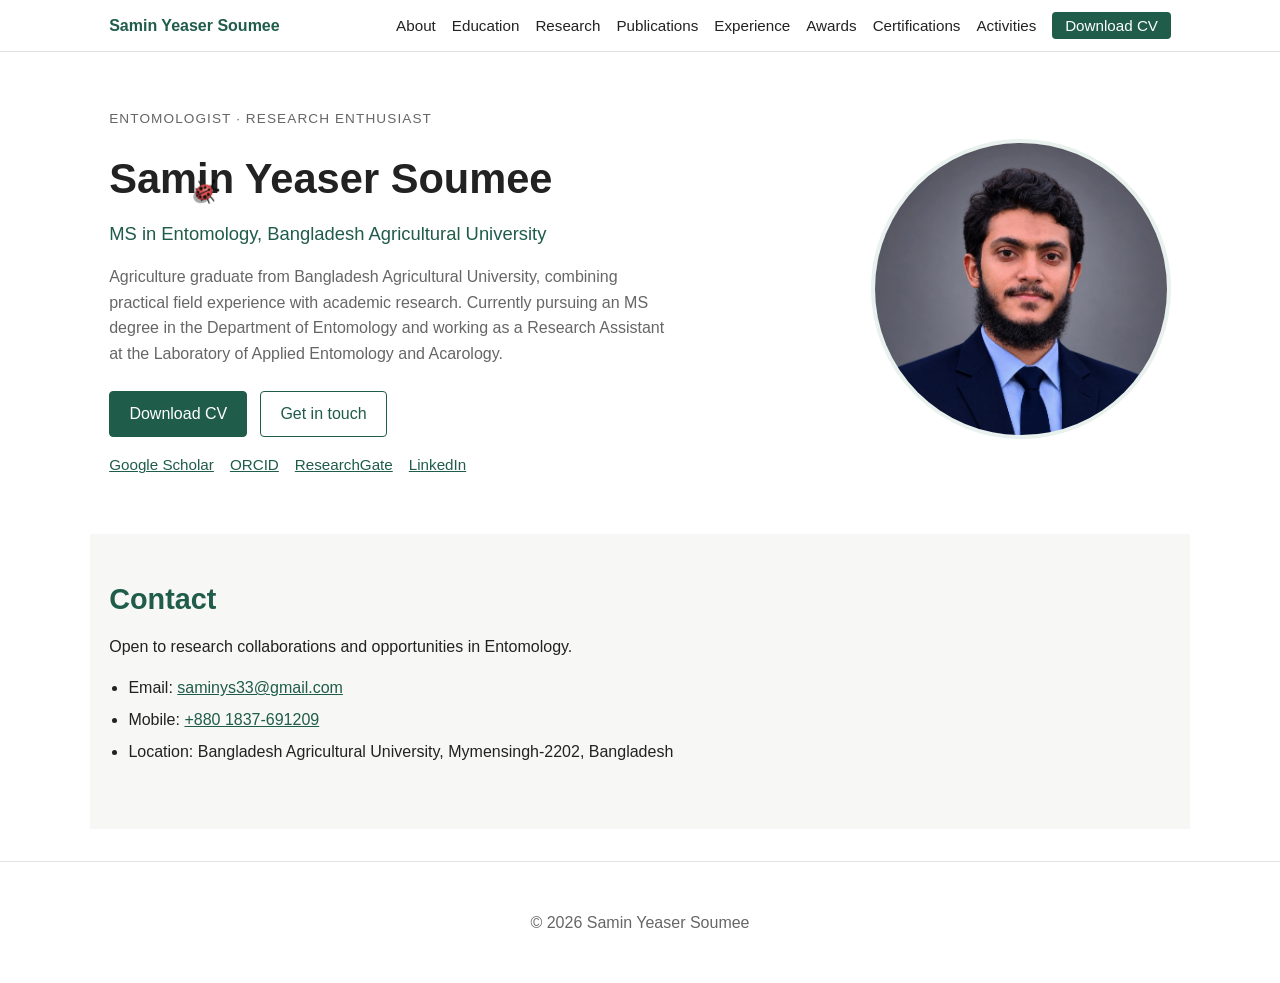
<file: index.html>
<!DOCTYPE html>
<html lang="en">
<head>
  <meta charset="UTF-8" />
  <meta name="viewport" content="width=device-width, initial-scale=1.0" />
  <title>Samin Yeaser Soumee | MS in Entomology | Research Enthusiast</title>
  <meta name="description" content="Samin Yeaser Soumee, Agriculture graduate from Bangladesh Agricultural University, pursuing an MS degree in Entomology." />
  <link rel="stylesheet" href="style.css" />
  <link rel="icon" type="image/png" href="images/favicon.png" />
  <style>
    /* Name with the walking ladybird on top */
    .name-wrap {
      position: relative;
      padding: 18px 0 6px;
    }

    #walkCanvas {
      position: absolute;
      left: 0;
      top: 0;
      width: 100%;
      height: 100%;
      pointer-events: none;
    }
  </style>
</head>
<body>

  <!-- Top navigation (same on every page) -->
  <header class="site-header">
    <nav class="nav">
      <a href="index.html" class="brand">Samin Yeaser Soumee</a>
      <button class="menu-toggle" id="menuToggle" aria-label="Open menu">☰</button>
      <ul class="nav-links" id="navLinks">
        <li><a href="about.html">About</a></li>
        <li><a href="education.html">Education</a></li>
        <li><a href="research.html">Research</a></li>
        <li><a href="publications.html">Publications</a></li>
        <li><a href="experience.html">Experience</a></li>
        <li><a href="awards.html">Awards</a></li>
        <li><a href="certifications.html">Certifications</a></li>
        <li><a href="activities.html">Activities</a></li>
        <li><a class="cv-button" href="cv.pdf" download>Download CV</a></li>
      </ul>
    </nav>
  </header>

  <main>
    <!-- HOME: introduction -->
    <section id="home" class="hero">
      <div class="hero-text">
        <p class="eyebrow">Entomologist · Research Enthusiast</p>

        <div class="name-wrap" id="nameWrap">
          <h1 id="name">Samin Yeaser Soumee</h1>
          <canvas id="walkCanvas" aria-hidden="true"></canvas>
        </div>

        <p class="subtitle">MS in Entomology, Bangladesh Agricultural University</p>
        <p class="intro">
          Agriculture graduate from Bangladesh Agricultural University, combining practical
          field experience with academic research. Currently pursuing an MS degree in the Department of Entomology and working as a Research Assistant
          at the Laboratory of Applied Entomology and Acarology.
        </p>
        <div class="hero-buttons">
          <a class="btn primary" href="cv.pdf" download>Download CV</a>
          <a class="btn" href="#contact">Get in touch</a>
        </div>
        <div class="profile-links">
          <a href="https://scholar.google.com/citations?user=TVSpQ98AAAAJ" target="_blank" rel="noopener">Google Scholar</a>
          <a href="https://orcid.org/0009-0001-7020-0396" target="_blank" rel="noopener">ORCID</a>
          <a href="https://www.researchgate.net/profile/Samin-Yeaser-Soumee" target="_blank" rel="noopener">ResearchGate</a>
          <a href="https://www.linkedin.com/in/samin-yeaser-soumee-a31945295" target="_blank" rel="noopener">LinkedIn</a>
        </div>
      </div>
      <div class="hero-photo">
        <img src="images/portrait.jpg" alt="Portrait of Samin Yeaser Soumee" onerror="this.style.display='none'" />
      </div>
    </section>

    <!-- CONTACT: kept on the home page -->
    <section id="contact" class="section alt">
      <h2>Contact</h2>
      <p>Open to research collaborations and opportunities in Entomology.</p>
      <ul class="simple-list">
        <li>Email: <a href="mailto:saminys33@gmail.com">saminys33@gmail.com</a></li>
        <li>Mobile: <a href="tel:+8801837691209">+880 1837-691209</a></li>
        <li>Location: Bangladesh Agricultural University, Mymensingh-2202, Bangladesh</li>
      </ul>
    </section>
  </main>

  <footer class="site-footer">
    <p>© <span id="year"></span> Samin Yeaser Soumee</p>
  </footer>

  <script src="script.js"></script>

  <!-- Ladybird walking over the name -->
  <script>
    (function () {
      const wrap = document.getElementById("nameWrap");
      const h1 = document.getElementById("name");
      const canvas = document.getElementById("walkCanvas");
      if (!wrap || !h1 || !canvas) return;

      const ctx = canvas.getContext("2d");
      const SPEED = 0.5;            // crawling speed, pixels per frame at 60 fps
      const SHELL = "#ef4444";      // beetle shell colour
      const reduceMotion = window.matchMedia("(prefers-reduced-motion: reduce)").matches;

      // Split the name into one span per letter so we know where each letter sits.
      // The text looks exactly the same as before.
      const text = h1.textContent.trim();
      h1.textContent = "";
      const glyphs = [];
      for (const ch of text) {
        if (ch === " ") {
          h1.appendChild(document.createTextNode(" "));
          continue;
        }
        const span = document.createElement("span");
        span.textContent = ch;
        h1.appendChild(span);
        glyphs.push({ ch: ch, span: span });
      }

      let W = 0, H = 0, dpr = 1;
      let fontSize = 40, fontCss = "", r = 8;
      let pathPoints = [];
      let pathIndex = 0;
      let targetPoint = null;
      const bug = { x: 0, y: 0, angle: 0, stepCycle: 0, antennaPhase: 0, moving: false };

      // Six legs: x and y are their anchor points on the body
      const LEGS = [
        { phase: 0,             x: -0.6, y: -0.5 },
        { phase: Math.PI,       x:  0.6, y: -0.5 },
        { phase: Math.PI * 0.5, x: -0.8, y:  0   },
        { phase: Math.PI * 1.5, x:  0.8, y:  0   },
        { phase: Math.PI,       x: -0.7, y:  0.6 },
        { phase: 0,             x:  0.7, y:  0.6 }
      ];

      // Trace the outline of each letter, then order those points into one walk path
      function buildPath() {
        const wr = wrap.getBoundingClientRect();
        const off = document.createElement("canvas");
        off.width = W;
        off.height = H;
        const o = off.getContext("2d");
        o.font = fontCss;
        o.textAlign = "left";
        o.textBaseline = "alphabetic";
        o.strokeStyle = "#fff";
        o.lineWidth = Math.max(2, fontSize * 0.1);
        o.lineJoin = "round";

        const m = o.measureText("M");
        const ascent = m.fontBoundingBoxAscent || fontSize * 0.8;

        glyphs.forEach((g) => {
          const rr = g.span.getBoundingClientRect();
          o.strokeText(g.ch, rr.left - wr.left, rr.top - wr.top + ascent);
        });

        const data = o.getImageData(0, 0, W, H).data;
        const step = Math.max(2, Math.round(fontSize / 14));
        const pts = [];
        for (let y = 0; y < H; y += step) {
          for (let x = 0; x < W; x += step) {
            if (data[(y * W + x) * 4 + 3] > 128) pts.push({ x: x, y: y });
          }
        }
        pathPoints = pts.length ? sortPoints(pts) : [];
      }

      // Nearest-neighbour ordering, so the beetle moves from point to point smoothly
      function sortPoints(points) {
        const left = points.slice();
        const result = [left.shift()];
        while (left.length) {
          const cur = result[result.length - 1];
          let best = 0;
          let bestD = Infinity;
          for (let i = 0; i < left.length; i++) {
            const dx = left[i].x - cur.x;
            const dy = left[i].y - cur.y;
            const d = dx * dx + dy * dy;
            if (d < bestD) { bestD = d; best = i; }
          }
          result.push(left.splice(best, 1)[0]);
        }
        return result;
      }

      function nearestPathIndex() {
        let best = 0;
        let bestD = Infinity;
        for (let i = 0; i < pathPoints.length; i++) {
          const d = (pathPoints[i].x - bug.x) ** 2 + (pathPoints[i].y - bug.y) ** 2;
          if (d < bestD) { bestD = d; best = i; }
        }
        return best;
      }

      function resize() {
        const wr = wrap.getBoundingClientRect();
        W = Math.max(1, Math.floor(wr.width));
        H = Math.max(1, Math.floor(wr.height));
        dpr = window.devicePixelRatio || 1;

        canvas.width = Math.floor(W * dpr);
        canvas.height = Math.floor(H * dpr);
        ctx.setTransform(dpr, 0, 0, dpr, 0, 0);

        const cs = getComputedStyle(h1);
        fontSize = parseFloat(cs.fontSize);
        fontCss = cs.fontWeight + " " + cs.fontSize + " " + cs.fontFamily;
        r = Math.max(6, Math.min(10, fontSize * 0.2));

        buildPath();

        targetPoint = null;
        if (pathPoints.length) {
          pathIndex = 0;
          bug.x = pathPoints[0].x;
          bug.y = pathPoints[0].y;
        }
        if (reduceMotion) drawFrame();
      }

      // Move the beetle one step
      function update(dt) {
        const k = dt / 16.67;
        bug.antennaPhase += 0.06 * k;
        bug.moving = false;

        let tx, ty;
        if (targetPoint) {
          tx = targetPoint.x;
          ty = targetPoint.y;
        } else {
          if (!pathPoints.length) return;
          // Skip points the beetle is already standing on
          let guard = 0;
          while (guard++ < 12) {
            const p = pathPoints[pathIndex];
            if (Math.hypot(p.x - bug.x, p.y - bug.y) < 6) {
              pathIndex = (pathIndex + 1) % pathPoints.length; // loops forever
            } else {
              break;
            }
          }
          tx = pathPoints[pathIndex].x;
          ty = pathPoints[pathIndex].y;
        }

        const dx = tx - bug.x;
        const dy = ty - bug.y;
        const dist = Math.hypot(dx, dy);

        if (targetPoint && dist < 5) {
          targetPoint = null;            // reached the spot that was clicked
          pathIndex = nearestPathIndex();
          return;
        }
        if (dist < 1) return;

        // Turn gently toward the target
        const want = Math.atan2(dy, dx);
        let diff = want - bug.angle;
        while (diff > Math.PI) diff -= Math.PI * 2;
        while (diff < -Math.PI) diff += Math.PI * 2;
        bug.angle += diff * Math.min(1, 0.12 * k);

        const step = Math.min(SPEED * k, dist);
        bug.x += Math.cos(bug.angle) * step;
        bug.y += Math.sin(bug.angle) * step;

        bug.moving = true;
        bug.stepCycle += 0.3 * k;
      }

      // Draw the ladybird
      function drawBug() {
        ctx.save();
        ctx.translate(bug.x, bug.y);
        ctx.rotate(bug.angle + Math.PI / 2); // head points in the direction of travel

        // Shadow
        ctx.save();
        ctx.fillStyle = "rgba(0,0,0,0.35)";
        ctx.beginPath();
        ctx.ellipse(2, 3, r * 0.9, r * 1.1, 0, 0, Math.PI * 2);
        ctx.fill();
        ctx.restore();

        // Legs
        ctx.strokeStyle = "#1a1a1a";
        ctx.lineWidth = Math.max(1.2, r * 0.12);
        ctx.lineCap = "round";
        ctx.lineJoin = "round";
        LEGS.forEach((leg) => {
          const stride = bug.moving ? Math.sin(bug.stepCycle + leg.phase) * r * 0.35 : 0;
          const startX = leg.x * r * 0.6;
          const startY = leg.y * r * 0.6;
          const kneeX = leg.x * r * 1.3 + stride;
          const kneeY = leg.y * r * 0.9 - Math.abs(stride) * 0.3;
          const footX = leg.x * r * 1.7 + stride * 1.2;
          const footY = leg.y * r * 1.2;
          ctx.beginPath();
          ctx.moveTo(startX, startY);
          ctx.lineTo(kneeX, kneeY);
          ctx.lineTo(footX, footY);
          ctx.stroke();
        });

        // Head with white spots
        ctx.fillStyle = "#121212";
        ctx.beginPath();
        ctx.arc(0, -r * 0.85, r * 0.45, 0, Math.PI * 2);
        ctx.fill();

        ctx.fillStyle = "#f8fafc";
        ctx.beginPath();
        ctx.arc(-r * 0.22, -r * 0.95, r * 0.12, 0, Math.PI * 2);
        ctx.arc(r * 0.22, -r * 0.95, r * 0.12, 0, Math.PI * 2);
        ctx.fill();

        // Antennae, wiggling
        const wL = Math.sin(bug.antennaPhase) * 1.5;
        const wR = Math.cos(bug.antennaPhase) * 1.5;
        ctx.strokeStyle = "#000";
        ctx.lineWidth = 1;
        ctx.beginPath();
        ctx.moveTo(-r * 0.15, -r * 1.1);
        ctx.quadraticCurveTo(-r * 0.4 + wL, -r * 1.5, -r * 0.5 + wL, -r * 1.6);
        ctx.stroke();
        ctx.beginPath();
        ctx.moveTo(r * 0.15, -r * 1.1);
        ctx.quadraticCurveTo(r * 0.4 + wR, -r * 1.5, r * 0.5 + wR, -r * 1.6);
        ctx.stroke();
        ctx.fillStyle = "#000";
        ctx.beginPath();
        ctx.arc(-r * 0.5 + wL, -r * 1.6, 1.4, 0, Math.PI * 2);
        ctx.arc(r * 0.5 + wR, -r * 1.6, 1.4, 0, Math.PI * 2);
        ctx.fill();

        // Glossy domed shell
        ctx.fillStyle = SHELL;
        ctx.beginPath();
        ctx.ellipse(0, 0, r * 0.9, r * 1.05, 0, 0, Math.PI * 2);
        ctx.fill();

        const grad = ctx.createRadialGradient(-r * 0.3, -r * 0.4, r * 0.1, 0, 0, r * 1.1);
        grad.addColorStop(0, "rgba(255,255,255,0.45)");
        grad.addColorStop(0.3, "rgba(255,255,255,0.05)");
        grad.addColorStop(0.8, "rgba(0,0,0,0.3)");
        grad.addColorStop(1, "rgba(0,0,0,0.6)");
        ctx.fillStyle = grad;
        ctx.beginPath();
        ctx.ellipse(0, 0, r * 0.9, r * 1.05, 0, 0, Math.PI * 2);
        ctx.fill();

        // Seam between the wing cases
        ctx.strokeStyle = "#111827";
        ctx.lineWidth = Math.max(1, r * 0.06);
        ctx.beginPath();
        ctx.moveTo(0, -r * 0.75);
        ctx.lineTo(0, r * 1.02);
        ctx.stroke();

        // Black spots
        ctx.fillStyle = "#111";
        const spots = [
          { x: -r * 0.45, y: -r * 0.35, s: r * 0.18 },
          { x:  r * 0.45, y: -r * 0.35, s: r * 0.18 },
          { x: -r * 0.55, y:  r * 0.15, s: r * 0.22 },
          { x:  r * 0.55, y:  r * 0.15, s: r * 0.22 },
          { x: -r * 0.3,  y:  r * 0.65, s: r * 0.16 },
          { x:  r * 0.3,  y:  r * 0.65, s: r * 0.16 },
          { x: 0,         y: -r * 0.65, s: r * 0.14 }
        ];
        spots.forEach((spot) => {
          ctx.beginPath();
          ctx.arc(spot.x, spot.y, spot.s, 0, Math.PI * 2);
          ctx.fill();
        });

        ctx.restore();
      }

      function drawFrame() {
        ctx.clearRect(0, 0, W, H);
        drawBug();
      }

      function frame(now) {
        const dt = lastTime === null ? 16.67 : Math.min(50, now - lastTime);
        lastTime = now;
        update(dt);
        drawFrame();
        requestAnimationFrame(frame);
      }

      let lastTime = null;

      // Click or tap the name to send the beetle to that spot
      wrap.addEventListener("pointerdown", (e) => {
        if (reduceMotion) return;
        const rect = wrap.getBoundingClientRect();
        targetPoint = { x: e.clientX - rect.left, y: e.clientY - rect.top };
      });

      let resizeTimer = null;
      window.addEventListener("resize", () => {
        clearTimeout(resizeTimer);
        resizeTimer = setTimeout(resize, 150);
      });

      resize();
      if (!reduceMotion) requestAnimationFrame(frame);
    })();
  </script>
</body>
</html>
</file>
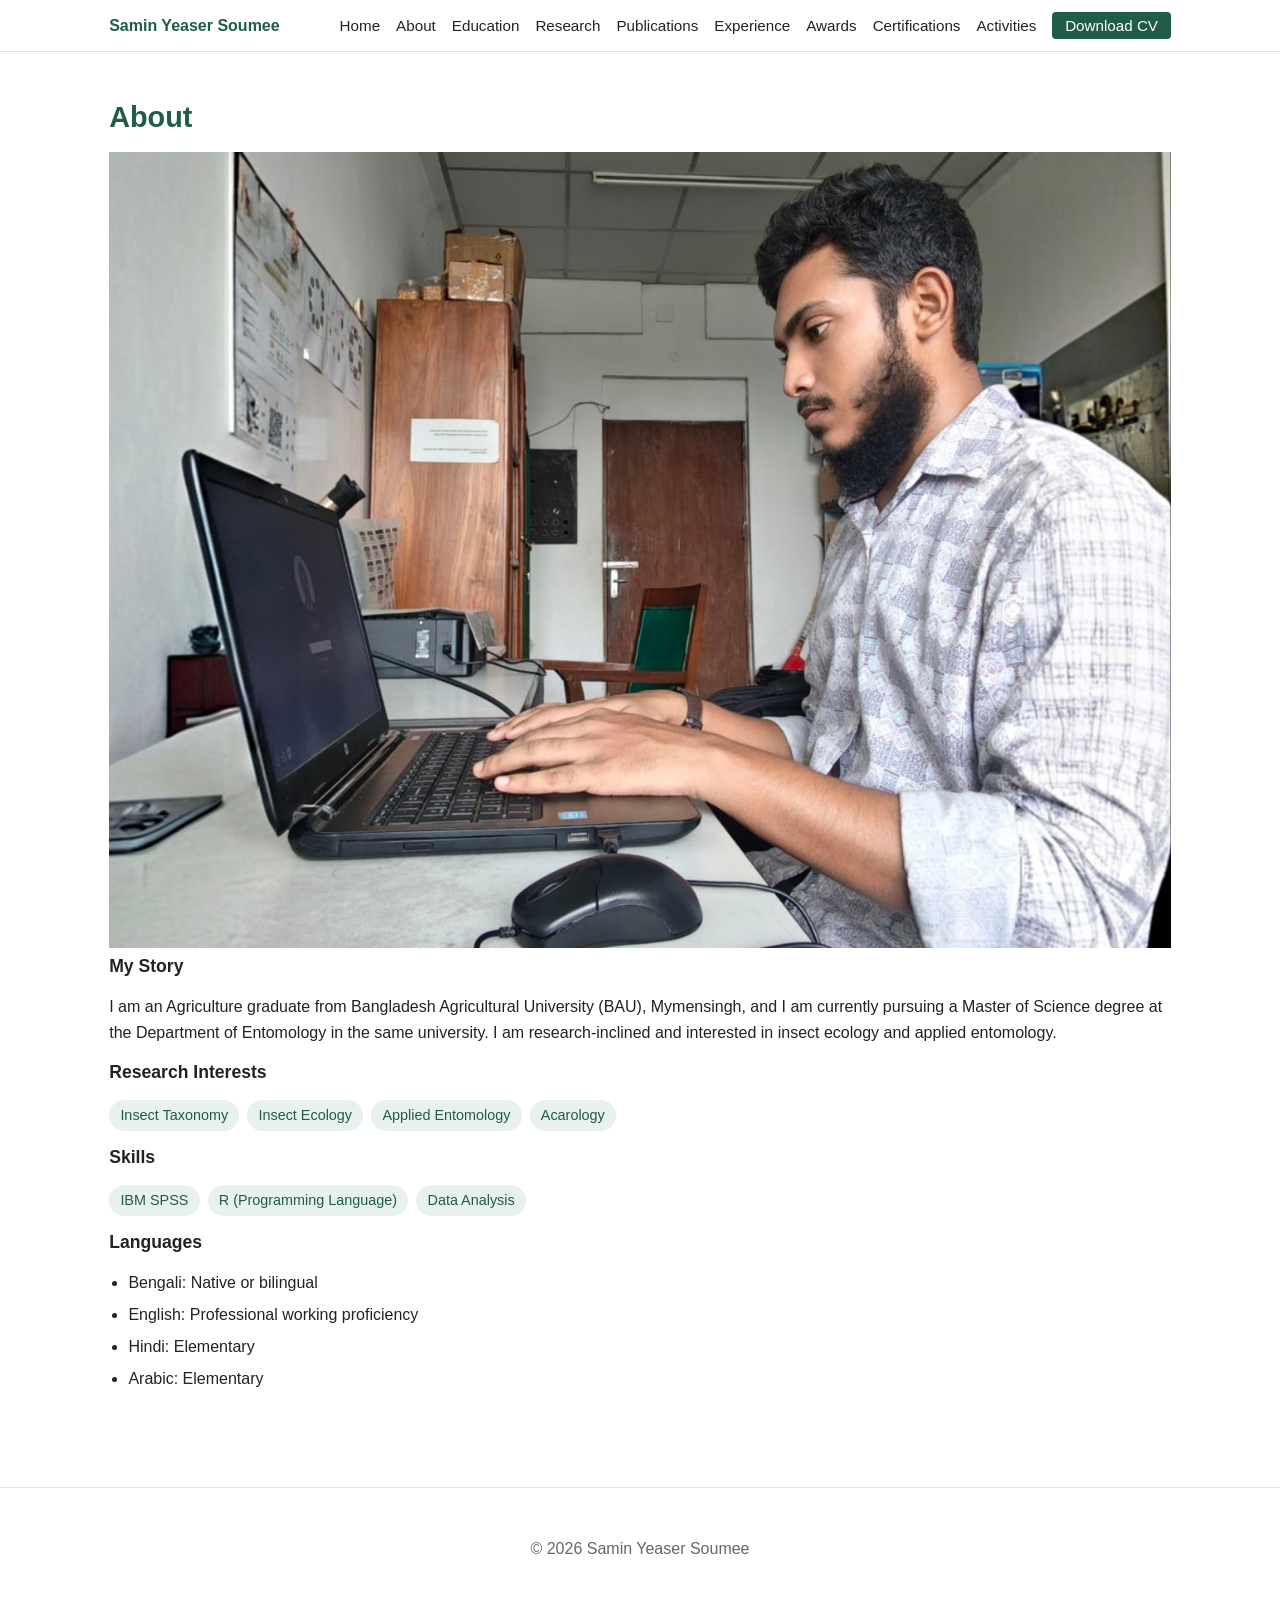
<file: about.html>
<!DOCTYPE html>
<html lang="en">
<head>
  <meta charset="UTF-8" />
  <meta name="viewport" content="width=device-width, initial-scale=1.0" />
  <title>About | Samin Yeaser Soumee</title>
  <link rel="stylesheet" href="style.css" />
  <link rel="icon" type="image/png" href="images/favicon.png" />
</head>
<body>

  <header class="site-header">
    <nav class="nav">
      <a href="index.html" class="brand">Samin Yeaser Soumee</a>
      <button class="menu-toggle" id="menuToggle" aria-label="Open menu">☰</button>
      <ul class="nav-links" id="navLinks">
        <li><a href="index.html">Home</a></li>
        <li><a href="about.html">About</a></li>
        <li><a href="education.html">Education</a></li>
        <li><a href="research.html">Research</a></li>
        <li><a href="publications.html">Publications</a></li>
        <li><a href="experience.html">Experience</a></li>
        <li><a href="awards.html">Awards</a></li>
        <li><a href="certifications.html">Certifications</a></li>
        <li><a href="activities.html">Activities</a></li>
        <li><a class="cv-button" href="cv.pdf" download>Download CV</a></li>
      </ul>
    </nav>
  </header>

  <main>
    <section class="section">
      <h2>About</h2>
      <img class="wide-image" src="images/about.jpg" alt="Samin Yeaser Soumee at work in the laboratory" style="width: 100%; max-width: 100%; height: auto; display: block;" />
      <h3>My Story</h3>
      <p>
        I am an Agriculture graduate from Bangladesh Agricultural University (BAU), Mymensingh,
        and I am currently pursuing a Master of Science degree at the Department of Entomology in the same university.
        I am research-inclined and interested in insect ecology and applied entomology.
      </p>

      
      <h3>Research Interests</h3>
      <ul class="tags">
        <li>Insect Taxonomy</li>
        <li>Insect Ecology</li>
        <li>Applied Entomology</li>
        <li>Acarology</li>
      </ul>
      
      <h3>Skills</h3>
      <ul class="tags">
        <li>IBM SPSS</li>
        <li>R (Programming Language)</li>
        <li>Data Analysis</li>
      </ul>

      <h3>Languages</h3>
      <ul class="simple-list">
        <li>Bengali: Native or bilingual</li>
        <li>English: Professional working proficiency</li>
        <li>Hindi: Elementary</li>
        <li>Arabic: Elementary</li>
      </ul>
    </section>
  </main>

  <footer class="site-footer">
    <p>© <span id="year"></span> Samin Yeaser Soumee</p>
  </footer>

  <script src="script.js"></script>
</body>
</html>
</file>
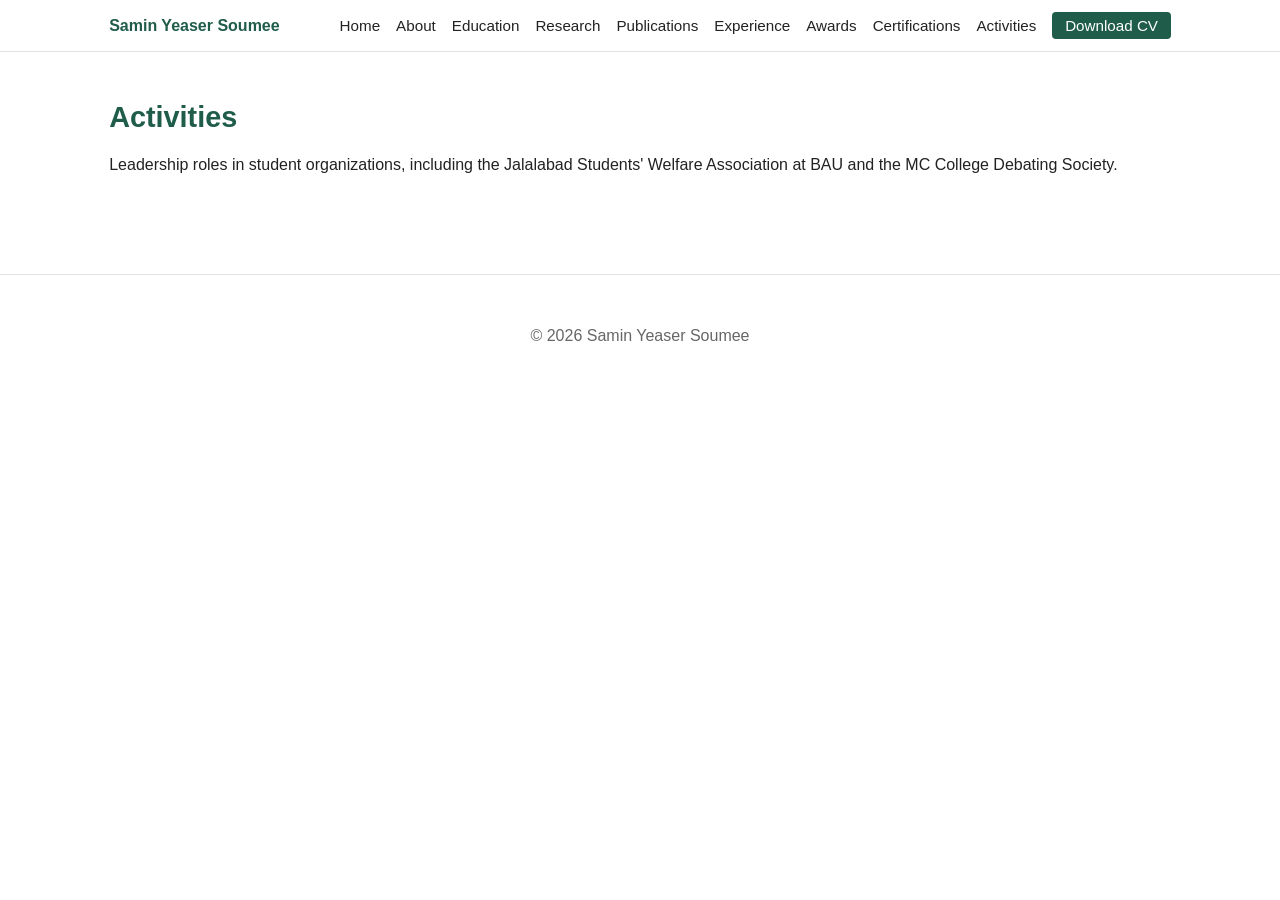
<file: activities.html>
<!DOCTYPE html>
<html lang="en">
<head>
  <meta charset="UTF-8" />
  <meta name="viewport" content="width=device-width, initial-scale=1.0" />
  <title>Activities | Samin Yeaser Soumee</title>
  <link rel="stylesheet" href="style.css" />
  <link rel="icon" type="image/png" href="images/favicon.png" />
</head>
<body>

  <header class="site-header">
    <nav class="nav">
      <a href="index.html" class="brand">Samin Yeaser Soumee</a>
      <button class="menu-toggle" id="menuToggle" aria-label="Open menu">☰</button>
      <ul class="nav-links" id="navLinks">
        <li><a href="index.html">Home</a></li>
        <li><a href="about.html">About</a></li>
        <li><a href="education.html">Education</a></li>
        <li><a href="research.html">Research</a></li>
        <li><a href="publications.html">Publications</a></li>
        <li><a href="experience.html">Experience</a></li>
        <li><a href="awards.html">Awards</a></li>
        <li><a href="certifications.html">Certifications</a></li>
        <li><a href="activities.html">Activities</a></li>
        <li><a class="cv-button" href="cv.pdf" download>Download CV</a></li>
      </ul>
    </nav>
  </header>

  <main>
    <section class="section">
      <h2>Activities</h2>
      <p>Leadership roles in student organizations, including the Jalalabad Students' Welfare Association at BAU and the MC College Debating Society.</p>
    </section>
  </main>

  <footer class="site-footer">
    <p>© <span id="year"></span> Samin Yeaser Soumee</p>
  </footer>

  <script src="script.js"></script>
</body>
</html>
</file>
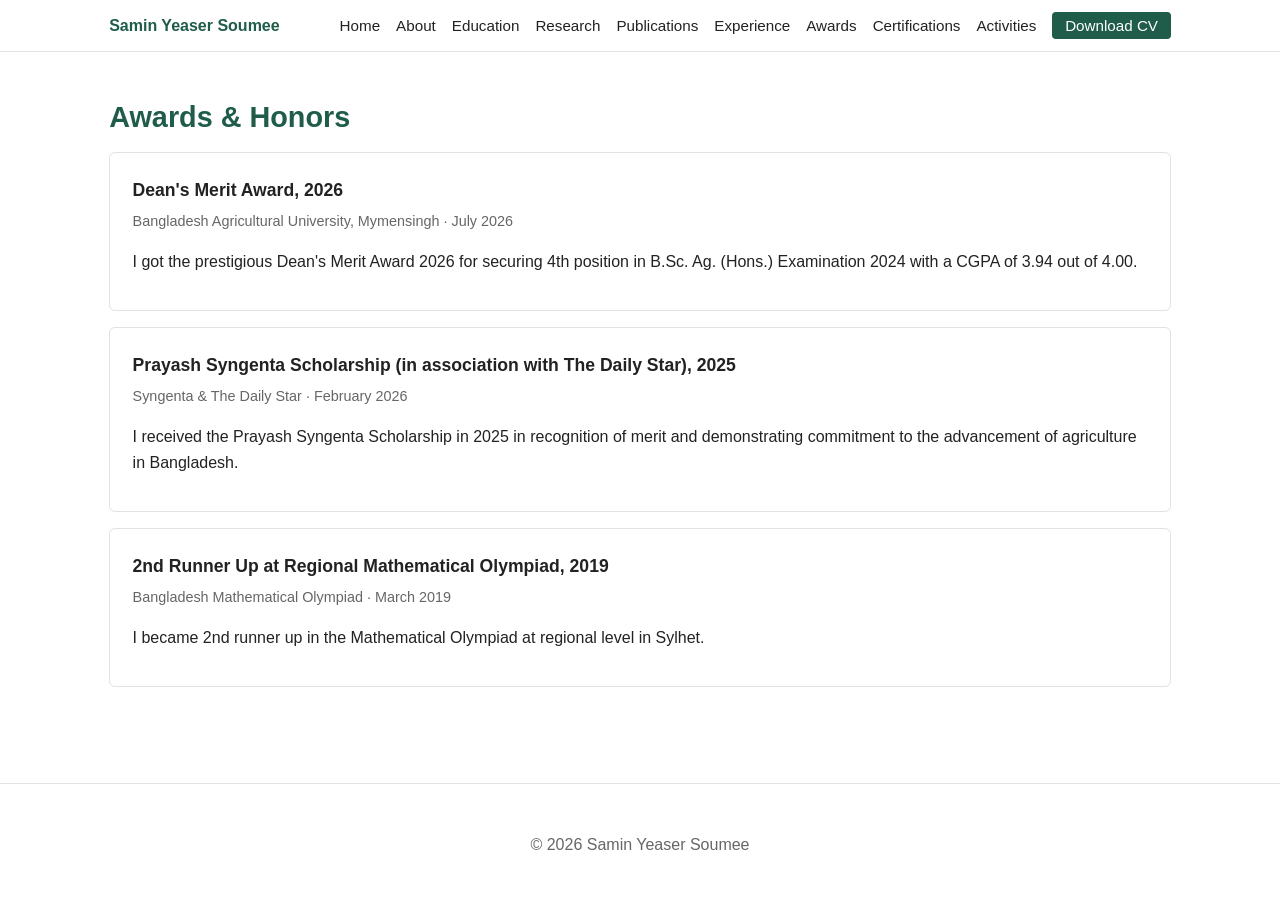
<file: awards.html>
<!DOCTYPE html>
<html lang="en">
<head>
  <meta charset="UTF-8" />
  <meta name="viewport" content="width=device-width, initial-scale=1.0" />
  <title>Awards | Samin Yeaser Soumee</title>
  <link rel="stylesheet" href="style.css" />
  <link rel="icon" type="image/png" href="images/favicon.png" />
</head>
<body>

  <header class="site-header">
    <nav class="nav">
      <a href="index.html" class="brand">Samin Yeaser Soumee</a>
      <button class="menu-toggle" id="menuToggle" aria-label="Open menu">☰</button>
      <ul class="nav-links" id="navLinks">
        <li><a href="index.html">Home</a></li>
        <li><a href="about.html">About</a></li>
        <li><a href="education.html">Education</a></li>
        <li><a href="research.html">Research</a></li>
        <li><a href="publications.html">Publications</a></li>
        <li><a href="experience.html">Experience</a></li>
        <li><a href="awards.html">Awards</a></li>
        <li><a href="certifications.html">Certifications</a></li>
        <li><a href="activities.html">Activities</a></li>
        <li><a class="cv-button" href="cv.pdf" download>Download CV</a></li>
      </ul>
    </nav>
  </header>

  <main>
    <section class="section">
      <h2>Awards &amp; Honors</h2>
      <article class="card">
        <h3>Dean's Merit Award, 2026</h3>
        <p class="meta">Bangladesh Agricultural University, Mymensingh · July 2026</p>
        <p>I got the prestigious Dean's Merit Award 2026 for securing 4th position in B.Sc. Ag. (Hons.) Examination 2024 with a CGPA of 3.94 out of 4.00.</p>
      </article>

      <article class="card">
        <h3>Prayash Syngenta Scholarship (in association with The Daily Star), 2025</h3>
        <p class="meta">Syngenta &amp The Daily Star · February 2026</p>
        <p>I received the Prayash Syngenta Scholarship in 2025 in recognition of merit and demonstrating commitment to the advancement of agriculture in Bangladesh.</p>
      </article>

      <article class="card">
        <h3>2nd Runner Up at Regional Mathematical Olympiad, 2019</h3>
        <p class="meta">Bangladesh Mathematical Olympiad · March 2019</p>
        <p>I became 2nd runner up in the Mathematical Olympiad at regional level in Sylhet.</p>
      </article>
    </section>
  </main>

  <footer class="site-footer">
    <p>© <span id="year"></span> Samin Yeaser Soumee</p>
  </footer>

  <script src="script.js"></script>
</body>
</html>
</file>
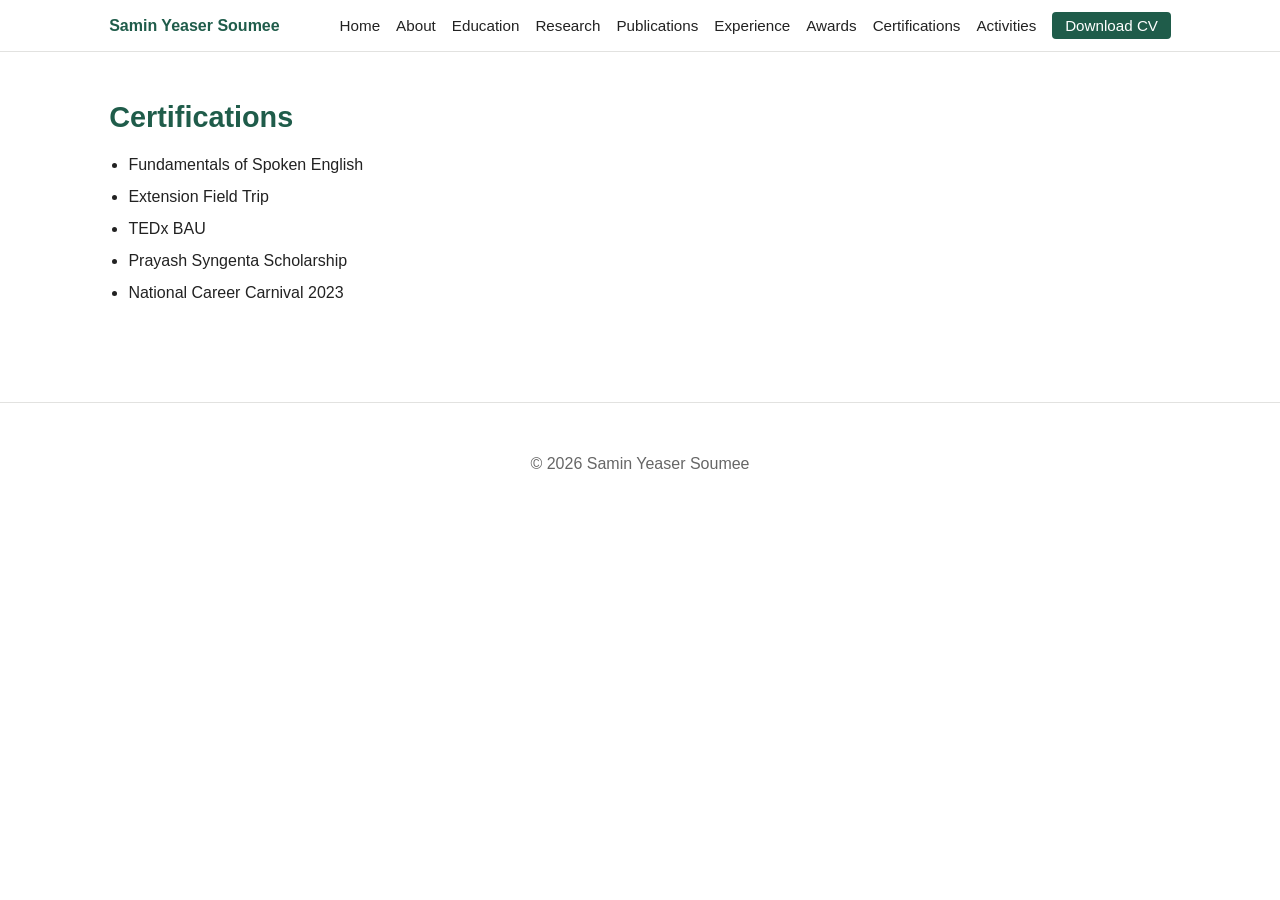
<file: certifications.html>
<!DOCTYPE html>
<html lang="en">
<head>
  <meta charset="UTF-8" />
  <meta name="viewport" content="width=device-width, initial-scale=1.0" />
  <title>Certifications | Samin Yeaser Soumee</title>
  <link rel="stylesheet" href="style.css" />
  <link rel="icon" type="image/png" href="images/favicon.png" />
</head>
<body>

  <header class="site-header">
    <nav class="nav">
      <a href="index.html" class="brand">Samin Yeaser Soumee</a>
      <button class="menu-toggle" id="menuToggle" aria-label="Open menu">☰</button>
      <ul class="nav-links" id="navLinks">
        <li><a href="index.html">Home</a></li>
        <li><a href="about.html">About</a></li>
        <li><a href="education.html">Education</a></li>
        <li><a href="research.html">Research</a></li>
        <li><a href="publications.html">Publications</a></li>
        <li><a href="experience.html">Experience</a></li>
        <li><a href="awards.html">Awards</a></li>
        <li><a href="certifications.html">Certifications</a></li>
        <li><a href="activities.html">Activities</a></li>
        <li><a class="cv-button" href="cv.pdf" download>Download CV</a></li>
      </ul>
    </nav>
  </header>

  <main>
    <section class="section">
      <h2>Certifications</h2>
      <ul class="simple-list">
        <li>Fundamentals of Spoken English</li>
        <li>Extension Field Trip</li>
        <li>TEDx BAU</li>
        <li>Prayash Syngenta Scholarship</li>
        <li>National Career Carnival 2023</li>
      </ul>
    </section>
  </main>

  <footer class="site-footer">
    <p>© <span id="year"></span> Samin Yeaser Soumee</p>
  </footer>

  <script src="script.js"></script>
</body>
</html>
</file>
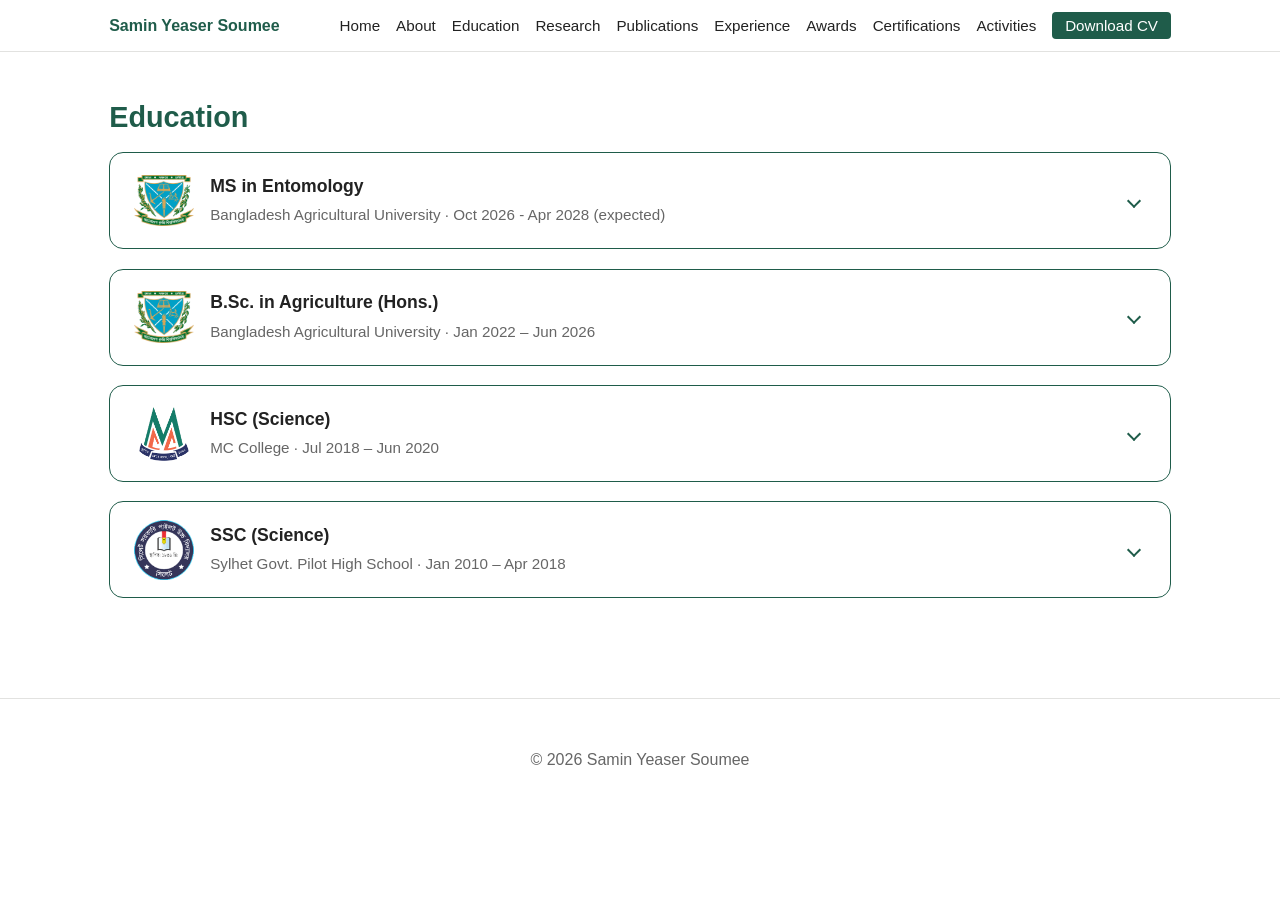
<file: education.html>
<!DOCTYPE html>
<html lang="en">
<head>
  <meta charset="UTF-8" />
  <meta name="viewport" content="width=device-width, initial-scale=1.0" />
  <title>Education | Samin Yeaser Soumee</title>
  <link rel="stylesheet" href="style.css" />
  <link rel="icon" type="image/png" href="images/favicon.png" />
  <style>
    /* Collapsing education box */
    .edu-item {
      background: #fff;
      border: 1.5px solid var(--accent);
      border-radius: 14px;
      margin-bottom: 1.2rem;
      color: var(--text);
    }

    .edu-item summary {
      list-style: none;
      cursor: pointer;
      display: flex;
      align-items: center;
      gap: 1rem;
      padding: 1.1rem 1.5rem;
    }

    .edu-item summary::-webkit-details-marker { display: none; }

    /* Logo: same size for every entry */
    .edu-logo {
      flex: 0 0 60px;
      width: 60px;
      height: 60px;
      object-fit: contain;
    }

    .edu-text { flex: 1; }

    .edu-degree {
      font-size: 1.1rem;
      line-height: 1.4;
      margin: 0 0 0.3rem;
      color: var(--text);
    }

    .edu-meta {
      color: var(--muted);
      margin: 0;
      font-size: 0.95rem;
    }

    /* Arrow: points down when closed, up when open */
    .chevron {
      flex: 0 0 auto;
      width: 10px;
      height: 10px;
      border-right: 2px solid var(--accent);
      border-bottom: 2px solid var(--accent);
      transform: rotate(45deg);
      margin: 0 0.4rem 0 0;
      transition: transform 0.25s ease;
    }

    .edu-item[open] .chevron {
      transform: rotate(-135deg);
    }

    .edu-details {
      padding: 1rem 1.5rem 1.5rem;
      border-top: 1px solid var(--border);
    }

    .detail-label {
      color: var(--muted);
      margin: 0.9rem 0 0.2rem;
      font-size: 0.9rem;
    }

    .detail-value {
      margin: 0;
      font-size: 1rem;
    }

    @media (max-width: 480px) {
      .edu-logo { flex-basis: 46px; width: 46px; height: 46px; }
      .edu-degree { font-size: 1rem; }
    }
  </style>
</head>
<body>

  <header class="site-header">
    <nav class="nav">
      <a href="index.html" class="brand">Samin Yeaser Soumee</a>
      <button class="menu-toggle" id="menuToggle" aria-label="Open menu">☰</button>
      <ul class="nav-links" id="navLinks">
        <li><a href="index.html">Home</a></li>
        <li><a href="about.html">About</a></li>
        <li><a href="education.html">Education</a></li>
        <li><a href="research.html">Research</a></li>
        <li><a href="publications.html">Publications</a></li>
        <li><a href="experience.html">Experience</a></li>
        <li><a href="awards.html">Awards</a></li>
        <li><a href="certifications.html">Certifications</a></li>
        <li><a href="activities.html">Activities</a></li>
        <li><a class="cv-button" href="cv.pdf" download>Download CV</a></li>
      </ul>
    </nav>
  </header>

  <main>
    <section class="section">
      <h2>Education</h2>

      <!-- MS -->
      <details class="edu-item">
        <summary>
          <img class="edu-logo" src="images/logos/bau.webp" alt="Bangladesh Agricultural University logo" onerror="this.style.display='none'" />
          <div class="edu-text">
            <h3 class="edu-degree">MS in Entomology</h3>
            <p class="edu-meta">Bangladesh Agricultural University · Oct 2026 - Apr 2028 (expected)</p>
          </div>
          <span class="chevron" aria-hidden="true"></span>
        </summary>
        <div class="edu-details">
          <p class="detail-label">Institution</p>
          <p class="detail-value">Bangladesh Agricultural University</p>

           <p class="detail-label">Department</p>
          <p class="detail-value">Department of Entomology</p>

          <p class="detail-label">Location</p>
          <p class="detail-value">Mymensingh, Bangladesh</p>

          <p class="detail-label">Period</p>
          <p class="detail-value">Oct 2026 - Apr 2028 (expected)</p>

          <p class="detail-label">CGPA</p>
          <p class="detail-value">To be updated</p>
          
          <p class="detail-label">Thesis</p>
          <p class="detail-value">To be updated</p>
        </div>
      </details>

      <!-- BSc -->
      <details class="edu-item">
        <summary>
          <img class="edu-logo" src="images/logos/bau.webp" alt="Bangladesh Agricultural University logo" onerror="this.style.display='none'" />
          <div class="edu-text">
            <h3 class="edu-degree">B.Sc. in Agriculture (Hons.)</h3>
            <p class="edu-meta">Bangladesh Agricultural University · Jan 2022 – Jun 2026</p>
          </div>
          <span class="chevron" aria-hidden="true"></span>
        </summary>
        <div class="edu-details">
          <p class="detail-label">Institution</p>
          <p class="detail-value">Bangladesh Agricultural University</p>

          <p class="detail-label">Faculty</p>
          <p class="detail-value">Faculty of Agriculture</p>

          <p class="detail-label">Location</p>
          <p class="detail-value">Mymensingh, Bangladesh</p>

          <p class="detail-label">Period</p>
          <p class="detail-value">Jan 2022 – Jun 2026</p>

          <p class="detail-label">CGPA</p>
          <p class="detail-value">CGPA 3.94 out of 4.00</p>
        </div>
      </details>

      <!-- HSC -->
      <details class="edu-item">
        <summary>
          <img class="edu-logo" src="images/logos/murari-chand.png" alt="Murari Chand College logo" onerror="this.style.display='none'" />
          <div class="edu-text">
            <h3 class="edu-degree">HSC (Science)</h3>
            <p class="edu-meta">MC College · Jul 2018 – Jun 2020</p>
          </div>
          <span class="chevron" aria-hidden="true"></span>
        </summary>
        <div class="edu-details">
          <p class="detail-label">Institution</p>
          <p class="detail-value">MC College</p>

          <p class="detail-label">Location</p>
          <p class="detail-value">Sylhet, Bangladesh</p>

          <p class="detail-label">Period</p>
          <p class="detail-value">Jul 2018 – Jun 2020</p>

          <p class="detail-label">GPA</p>
          <p class="detail-value">5.00 out of 5.00</p>
        </div>
      </details>

      <!-- SSC -->
      <details class="edu-item">
        <summary>
          <img class="edu-logo" src="images/logos/sylhet-pilot.jpg" alt="Sylhet Government Pilot High School logo" onerror="this.style.display='none'" />
          <div class="edu-text">
            <h3 class="edu-degree">SSC (Science)</h3>
            <p class="edu-meta">Sylhet Govt. Pilot High School · Jan 2010 – Apr 2018</p>
          </div>
          <span class="chevron" aria-hidden="true"></span>
        </summary>
        <div class="edu-details">
          <p class="detail-label">Institution</p>
          <p class="detail-value">Sylhet Govt. Pilot High School</p>

          <p class="detail-label">Location</p>
          <p class="detail-value">Sylhet, Bangladesh</p>

          <p class="detail-label">Period</p>
          <p class="detail-value">Jan 2010 – Apr 2018</p>

          <p class="detail-label">GPA</p>
          <p class="detail-value">5.00 out of 5.00</p>
        </div>
      </details>

    </section>
  </main>

  <footer class="site-footer">
    <p>© <span id="year"></span> Samin Yeaser Soumee</p>
  </footer>

  <script src="script.js"></script>
</body>
</html>
</file>
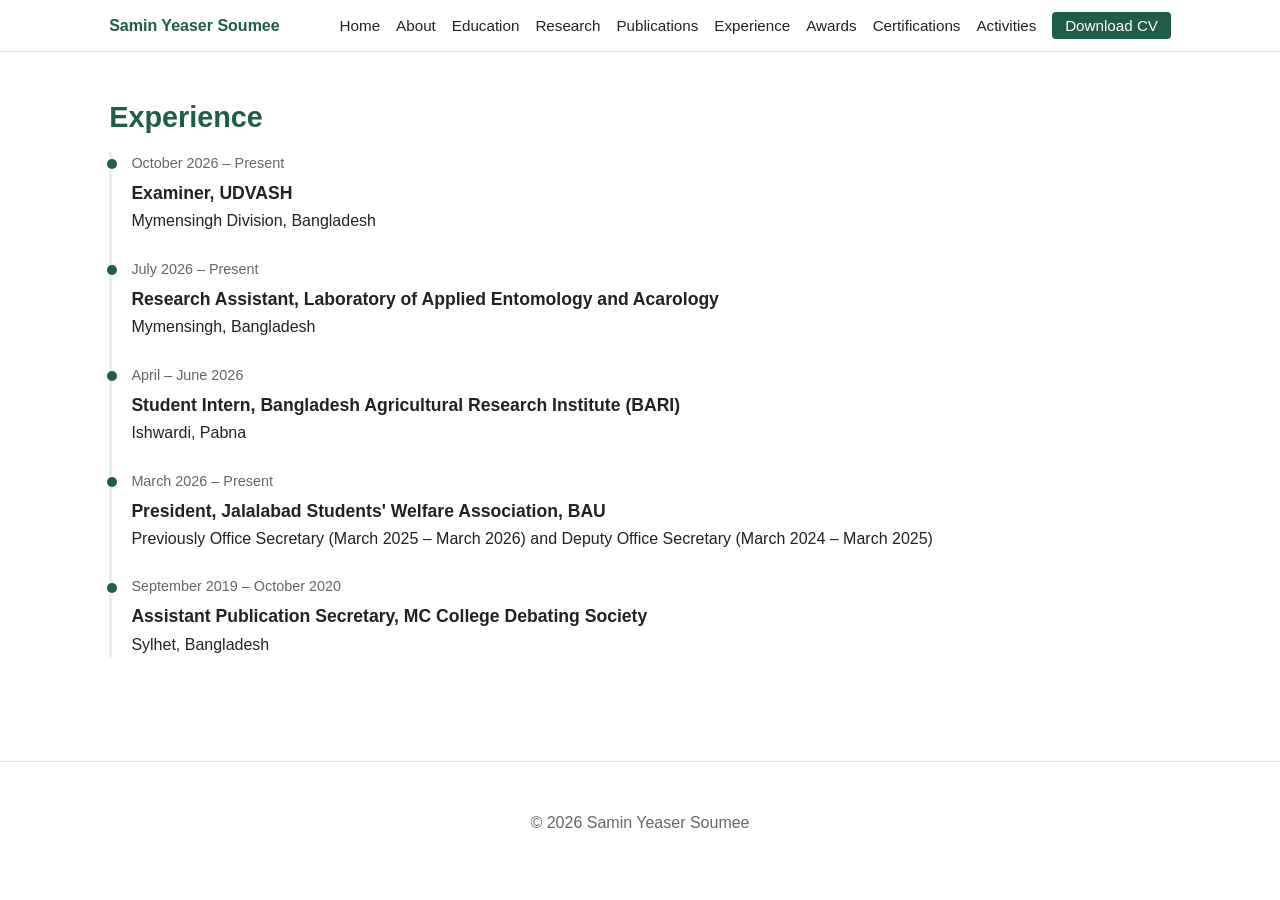
<file: experience.html>
<!DOCTYPE html>
<html lang="en">
<head>
  <meta charset="UTF-8" />
  <meta name="viewport" content="width=device-width, initial-scale=1.0" />
  <title>Experience | Samin Yeaser Soumee</title>
  <link rel="stylesheet" href="style.css" />
  <link rel="icon" type="image/png" href="images/favicon.png" />
</head>
<body>

  <header class="site-header">
    <nav class="nav">
      <a href="index.html" class="brand">Samin Yeaser Soumee</a>
      <button class="menu-toggle" id="menuToggle" aria-label="Open menu">☰</button>
      <ul class="nav-links" id="navLinks">
        <li><a href="index.html">Home</a></li>
        <li><a href="about.html">About</a></li>
        <li><a href="education.html">Education</a></li>
        <li><a href="research.html">Research</a></li>
        <li><a href="publications.html">Publications</a></li>
        <li><a href="experience.html">Experience</a></li>
        <li><a href="awards.html">Awards</a></li>
        <li><a href="certifications.html">Certifications</a></li>
        <li><a href="activities.html">Activities</a></li>
        <li><a class="cv-button" href="cv.pdf" download>Download CV</a></li>
      </ul>
    </nav>
  </header>

  <main>
    <section class="section">
      <h2>Experience</h2>
      <div class="timeline">

        <div class="timeline-item">
          <p class="meta">October 2026 – Present</p>
          <h3>Examiner, UDVASH</h3>
          <p>Mymensingh Division, Bangladesh</p>
        </div>

        <div class="timeline-item">
          <p class="meta">July 2026 – Present</p>
          <h3>Research Assistant, Laboratory of Applied Entomology and Acarology</h3>
          <p>Mymensingh, Bangladesh</p>
        </div>

        <div class="timeline-item">
          <p class="meta">April – June 2026</p>
          <h3>Student Intern, Bangladesh Agricultural Research Institute (BARI)</h3>
          <p>Ishwardi, Pabna</p>
        </div>

        <div class="timeline-item">
          <p class="meta">March 2026 – Present</p>
          <h3>President, Jalalabad Students' Welfare Association, BAU</h3>
          <p>Previously Office Secretary (March 2025 – March 2026) and Deputy Office Secretary (March 2024 – March 2025)</p>
        </div>

        <div class="timeline-item">
          <p class="meta">September 2019 – October 2020</p>
          <h3>Assistant Publication Secretary, MC College Debating Society</h3>
          <p>Sylhet, Bangladesh</p>
        </div>

      </div>
    </section>
  </main>

  <footer class="site-footer">
    <p>© <span id="year"></span> Samin Yeaser Soumee</p>
  </footer>

  <script src="script.js"></script>
</body>
</html>
</file>
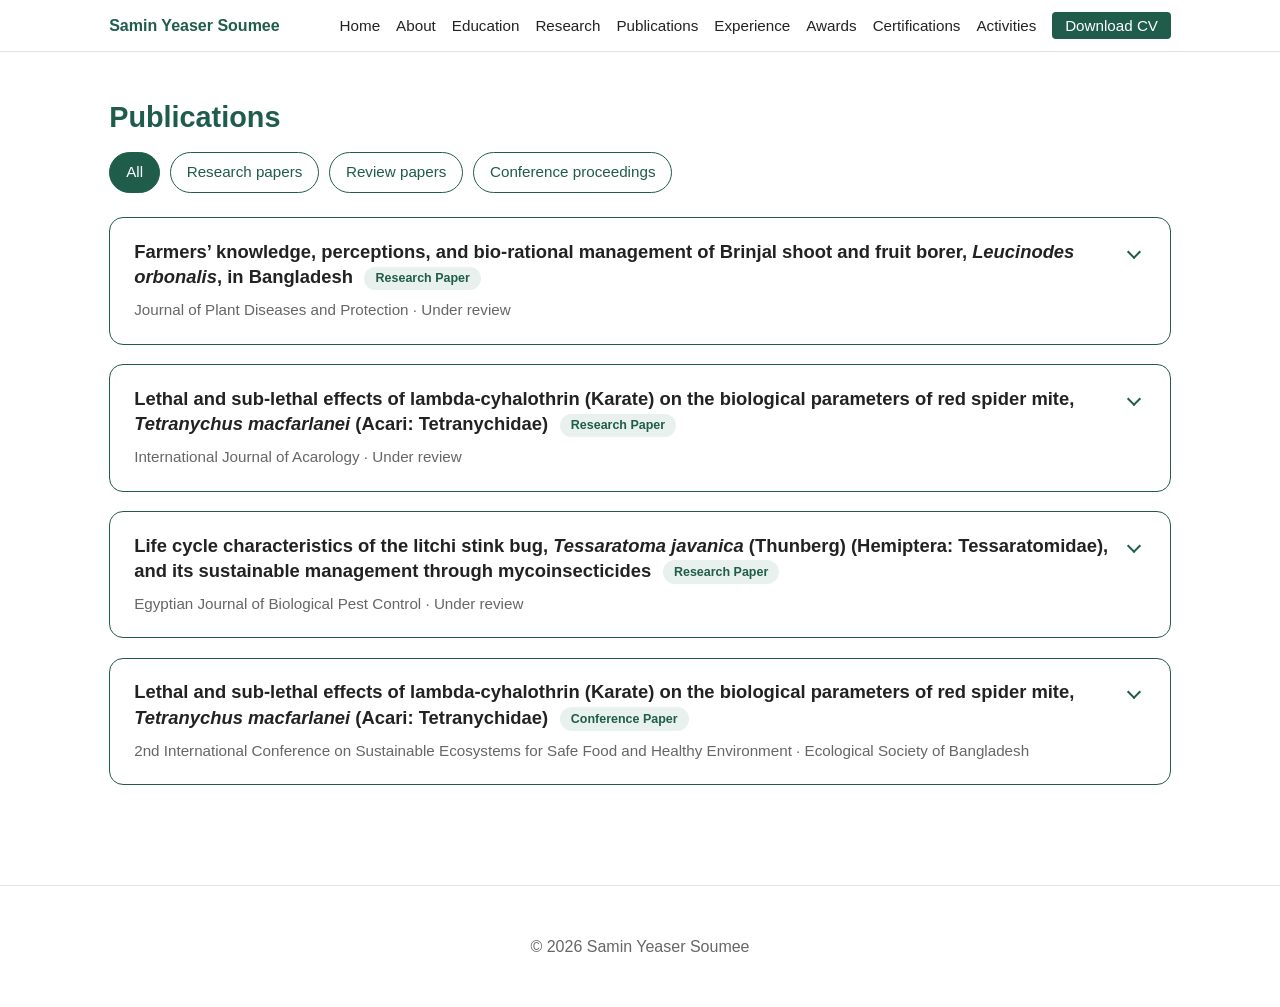
<file: publications.html>
<!DOCTYPE html>
<html lang="en">
<head>
  <meta charset="UTF-8" />
  <meta name="viewport" content="width=device-width, initial-scale=1.0" />
  <title>Publications | Samin Yeaser Soumee</title>
  <link rel="stylesheet" href="style.css" />
  <link rel="icon" type="image/png" href="images/favicon.png" />
  <style>
    [hidden] { display: none !important; }

    /* Filter buttons */
    .filter-bar {
      display: flex;
      flex-wrap: wrap;
      gap: 0.6rem;
      margin-bottom: 1.5rem;
    }

    .filter-btn {
      font: inherit;
      font-size: 0.95rem;
      padding: 0.45rem 1rem;
      border-radius: 999px;
      border: 1px solid var(--accent);
      background: #fff;
      color: var(--accent);
      cursor: pointer;
    }

    .filter-btn:hover { background: var(--accent-light); }

    .filter-btn.active {
      background: var(--accent);
      color: #fff;
    }

    /* Collapsing publication box */
    .pub-item {
      background: #fff;
      border: 1.5px solid var(--accent);
      border-radius: 14px;
      margin-bottom: 1.2rem;
      color: var(--text);
    }

    .pub-item summary {
      list-style: none;
      cursor: pointer;
      display: flex;
      justify-content: space-between;
      align-items: flex-start;
      gap: 1rem;
      padding: 1.3rem 1.5rem;
    }

    .pub-item summary::-webkit-details-marker { display: none; }

    .pub-title {
      font-size: 1.15rem;
      line-height: 1.4;
      margin: 0 0 0.5rem;
      color: var(--text);
    }

    .badge {
      display: inline-block;
      vertical-align: middle;
      font-size: 0.78rem;
      font-weight: bold;
      color: var(--accent);
      background: var(--accent-light);
      border-radius: 999px;
      padding: 0.2rem 0.7rem;
      margin-left: 0.4rem;
    }

    .pub-journal {
      color: var(--muted);
      margin: 0;
      font-size: 0.95rem;
    }

    /* Arrow: points down when closed, up when open */
    .chevron {
      flex: 0 0 auto;
      width: 10px;
      height: 10px;
      border-right: 2px solid var(--accent);
      border-bottom: 2px solid var(--accent);
      transform: rotate(45deg);
      margin: 0.5rem 0.4rem 0 0;
      transition: transform 0.25s ease;
    }

    .pub-item[open] .chevron {
      transform: rotate(-135deg);
      margin-top: 0.8rem;
    }

    .pub-details {
      padding: 0 1.5rem 1.5rem;
      border-top: 1px solid var(--border);
      padding-top: 1rem;
    }

    .detail-label {
      color: var(--muted);
      margin: 0.9rem 0 0.2rem;
      font-size: 0.9rem;
    }

    .detail-value {
      margin: 0;
      font-size: 1rem;
    }

    .empty-msg {
      color: var(--muted);
      font-style: italic;
    }
  </style>
</head>
<body>

  <header class="site-header">
    <nav class="nav">
      <a href="index.html" class="brand">Samin Yeaser Soumee</a>
      <button class="menu-toggle" id="menuToggle" aria-label="Open menu">☰</button>
      <ul class="nav-links" id="navLinks">
        <li><a href="index.html">Home</a></li>
        <li><a href="about.html">About</a></li>
        <li><a href="education.html">Education</a></li>
        <li><a href="research.html">Research</a></li>
        <li><a href="publications.html">Publications</a></li>
        <li><a href="experience.html">Experience</a></li>
        <li><a href="awards.html">Awards</a></li>
        <li><a href="certifications.html">Certifications</a></li>
        <li><a href="activities.html">Activities</a></li>
        <li><a class="cv-button" href="cv.pdf" download>Download CV</a></li>
      </ul>
    </nav>
  </header>

  <main>
    <section class="section">
      <h2>Publications</h2>

      <!-- Filter buttons -->
      <div class="filter-bar" role="group" aria-label="Filter publications">
        <button class="filter-btn active" type="button" data-filter="all" aria-pressed="true">All</button>
        <button class="filter-btn" type="button" data-filter="research" aria-pressed="false">Research papers</button>
        <button class="filter-btn" type="button" data-filter="review" aria-pressed="false">Review papers</button>
        <button class="filter-btn" type="button" data-filter="conference" aria-pressed="false">Conference proceedings</button>
      </div>

      <!-- RESEARCH PAPER 1: brinjal shoot and fruit borer -->
      <details class="pub-item" data-category="research">
        <summary>
          <div>
            <h3 class="pub-title">
              Farmers’ knowledge, perceptions, and bio-rational management of Brinjal shoot and fruit borer, <em>Leucinodes orbonalis</em>, in Bangladesh
              <span class="badge">Research Paper</span>
            </h3>
            <p class="pub-journal">Journal of Plant Diseases and Protection · Under review</p>
          </div>
          <span class="chevron" aria-hidden="true"></span>
        </summary>

        <div class="pub-details">
          <p class="detail-label">Authors</p>
          <p class="detail-value">Dey, A., <strong>Soumee, S. Y.</strong>, Hia, J. N., Nikson, A. K., Akram, M. W., Sharmin, D., Haque, M. M., Ullah, M. S.</p>

          <p class="detail-label">Year</p>
          <p class="detail-value">2026</p>

          <p class="detail-label">Status</p>
          <p class="detail-value">Under review</p>

          <p class="detail-label">Link</p>
          <p class="detail-value">Not yet available</p>
        </div>
      </details>

      <!-- RESEARCH PAPER 2: lambda-cyhalothrin on red spider mite -->
      <details class="pub-item" data-category="research">
        <summary>
          <div>
            <h3 class="pub-title">
              Lethal and sub-lethal effects of lambda-cyhalothrin (Karate) on the biological parameters of red spider mite, <em>Tetranychus macfarlanei</em> (Acari: Tetranychidae)
              <span class="badge">Research Paper</span>
            </h3>
            <p class="pub-journal">International Journal of Acarology · Under review</p>
          </div>
          <span class="chevron" aria-hidden="true"></span>
        </summary>

        <div class="pub-details">
          <p class="detail-label">Authors</p>
          <p class="detail-value">Kulsuma, K., <strong>Soumee, S. Y.</strong>, Dey, A., Ullah, M. S.</p>

          <p class="detail-label">Year</p>
          <p class="detail-value">2026</p>

          <p class="detail-label">Status</p>
          <p class="detail-value">Under review</p>

          <p class="detail-label">Link</p>
          <p class="detail-value">Not yet available</p>
        </div>
      </details>

      <!-- RESEARCH PAPER 3: litchi stink bug -->
      <details class="pub-item" data-category="research">
        <summary>
          <div>
            <h3 class="pub-title">
              Life cycle characteristics of the litchi stink bug, <em>Tessaratoma javanica</em> (Thunberg) (Hemiptera: Tessaratomidae), and its sustainable management through mycoinsecticides
              <span class="badge">Research Paper</span>
            </h3>
            <p class="pub-journal">Egyptian Journal of Biological Pest Control · Under review</p>
          </div>
          <span class="chevron" aria-hidden="true"></span>
        </summary>

        <div class="pub-details">
          <p class="detail-label">Authors</p>
          <p class="detail-value">Barsa, S. M., Shampa, S. I., Dey, A., <strong>Soumee, S. Y.</strong>, Nikson, A. K., Ullah, M. S.</p>

          <p class="detail-label">Year</p>
          <p class="detail-value">2026</p>

          <p class="detail-label">Status</p>
          <p class="detail-value">Under review</p>

          <p class="detail-label">Link</p>
          <p class="detail-value">Not yet available</p>
        </div>
      </details>

      <details class="pub-item" data-category="conference">
  <summary>
    <div>
      <h3 class="pub-title">
        Lethal and sub-lethal effects of lambda-cyhalothrin (Karate) on the biological parameters of red spider mite, <em>Tetranychus macfarlanei</em> (Acari: Tetranychidae)
        <span class="badge">Conference Paper</span>
      </h3>
      <p class="pub-journal">2nd International Conference on Sustainable Ecosystems for Safe Food and Healthy Environment · Ecological Society of Bangladesh</p>
    </div>
    <span class="chevron" aria-hidden="true"></span>
  </summary>

  <div class="pub-details">
    <p class="detail-label">Authors</p>
    <p class="detail-value"><strong>Soumee, S. Y.</strong>, Kulsuma, Ullah, M. S.</p>

    <p class="detail-label">Year</p>
    <p class="detail-value">2026</p>

    <p class="detail-label">Conference</p>
    <p class="detail-value">2nd International Conference on Sustainable Ecosystems for Safe Food and Healthy Environment, Dhaka, Bangladesh</p>

    <p class="detail-label">Status</p>
    <p class="detail-value">Accepted</p>

    <p class="detail-label">Link</p>
    <p class="detail-value">Not yet available</p>
  </div>
</details>

      <!-- To add a paper, copy one <details> block above and change data-category:
           data-category="research"   for research papers
           data-category="review"     for review papers
           data-category="conference" for conference proceedings -->

      <p class="empty-msg" id="emptyMsg" hidden>No publications in this category yet.</p>
    </section>
  </main>

  <footer class="site-footer">
    <p>© <span id="year"></span> Samin Yeaser Soumee</p>
  </footer>

  <script src="script.js"></script>

  <script>
    (function () {
      const buttons = document.querySelectorAll(".filter-btn");
      const items = document.querySelectorAll(".pub-item");
      const emptyMsg = document.getElementById("emptyMsg");

      buttons.forEach((btn) => {
        btn.addEventListener("click", () => {
          const filter = btn.dataset.filter;

          buttons.forEach((b) => {
            const on = b === btn;
            b.classList.toggle("active", on);
            b.setAttribute("aria-pressed", on ? "true" : "false");
          });

          let shown = 0;
          items.forEach((item) => {
            const match = filter === "all" || item.dataset.category === filter;
            item.hidden = !match;
            if (match) shown++;
          });

          emptyMsg.hidden = shown > 0;
        });
      });
    })();
  </script>
</body>
</html>
</file>
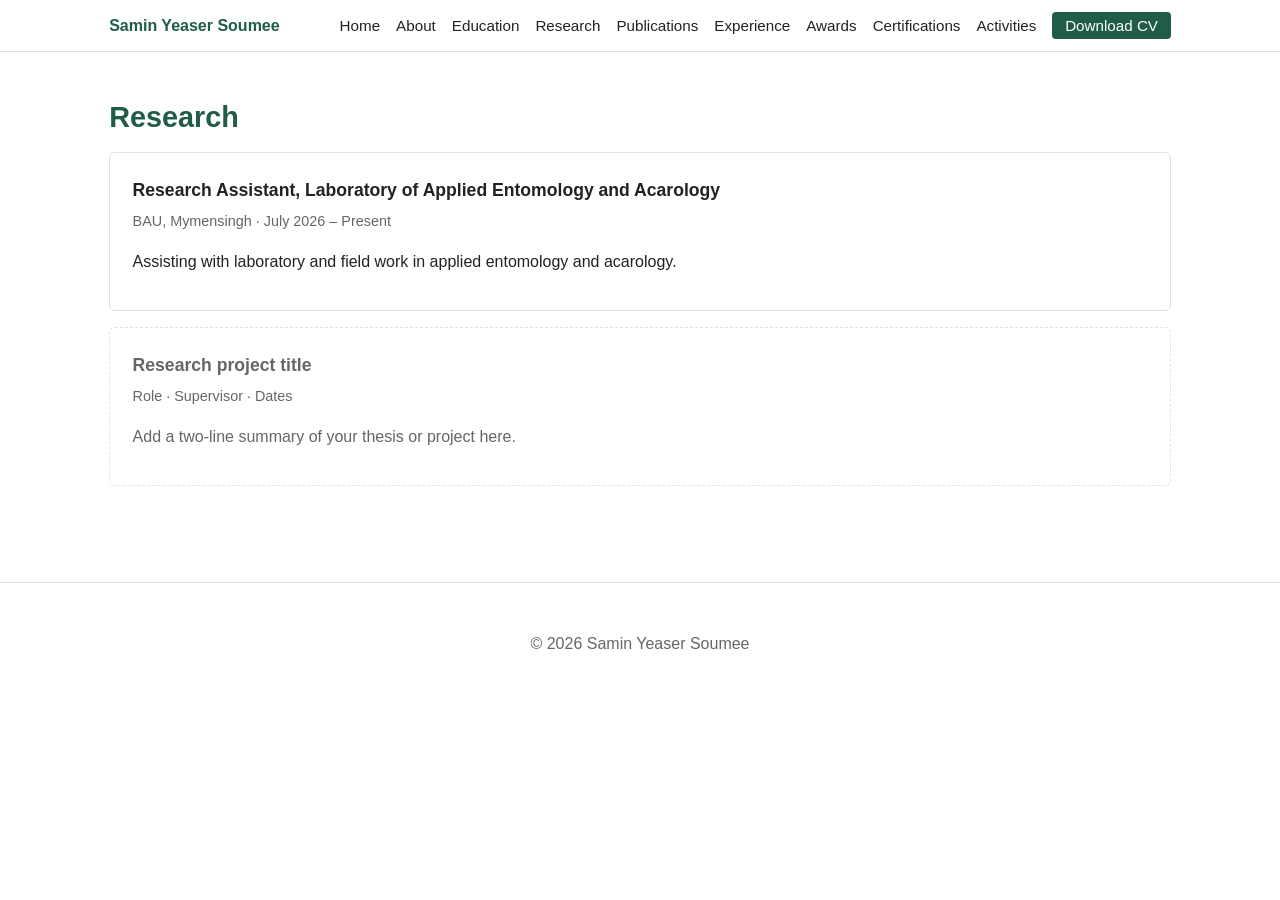
<file: research.html>
<!DOCTYPE html>
<html lang="en">
<head>
  <meta charset="UTF-8" />
  <meta name="viewport" content="width=device-width, initial-scale=1.0" />
  <title>Research | Samin Yeaser Soumee</title>
  <link rel="stylesheet" href="style.css" />
  <link rel="icon" type="image/png" href="images/favicon.png" />
</head>
<body>

  <header class="site-header">
    <nav class="nav">
      <a href="index.html" class="brand">Samin Yeaser Soumee</a>
      <button class="menu-toggle" id="menuToggle" aria-label="Open menu">☰</button>
      <ul class="nav-links" id="navLinks">
        <li><a href="index.html">Home</a></li>
        <li><a href="about.html">About</a></li>
        <li><a href="education.html">Education</a></li>
        <li><a href="research.html">Research</a></li>
        <li><a href="publications.html">Publications</a></li>
        <li><a href="experience.html">Experience</a></li>
        <li><a href="awards.html">Awards</a></li>
        <li><a href="certifications.html">Certifications</a></li>
        <li><a href="activities.html">Activities</a></li>
        <li><a class="cv-button" href="cv.pdf" download>Download CV</a></li>
      </ul>
    </nav>
  </header>

  <main>
    <section class="section">
      <h2>Research</h2>

      <article class="card">
        <h3>Research Assistant, Laboratory of Applied Entomology and Acarology</h3>
        <p class="meta">BAU, Mymensingh · July 2026 – Present</p>
        <p>Assisting with laboratory and field work in applied entomology and acarology.</p>
      </article>

      <article class="card placeholder">
        <h3>Research project title</h3>
        <p class="meta">Role · Supervisor · Dates</p>
        <p>Add a two-line summary of your thesis or project here.</p>
      </article>
    </section>
  </main>

  <footer class="site-footer">
    <p>© <span id="year"></span> Samin Yeaser Soumee</p>
  </footer>

  <script src="script.js"></script>
</body>
</html>
</file>
<file: style.css>
/* ---------- Base ---------- */
:root {
  --accent: #1f5c4a;
  --accent-light: #e8f1ee;
  --text: #222;
  --muted: #666;
  --bg: #ffffff;
  --bg-alt: #f7f7f5;
  --border: #e2e2e0;
}

* { box-sizing: border-box; }

html { scroll-behavior: smooth; }

body {
  margin: 0;
  font-family: Arial, Helvetica, sans-serif;
  color: var(--text);
  background: var(--bg);
  line-height: 1.6;
}

a { color: var(--accent); }

h1, h2, h3 { line-height: 1.25; }
h2 { font-size: 1.8rem; margin: 0 0 1rem; color: var(--accent); }
h3 { font-size: 1.1rem; margin: 0.5rem 0; }

section { scroll-margin-top: 70px; }

/* ---------- Navigation ---------- */
.site-header {
  position: sticky;
  top: 0;
  background: #fff;
  border-bottom: 1px solid var(--border);
  z-index: 10;
}

.nav {
  max-width: 1100px;
  margin: 0 auto;
  padding: 0.8rem 1.2rem;
  display: flex;
  align-items: center;
  justify-content: space-between;
  flex-wrap: wrap;
}

.brand {
  font-weight: bold;
  text-decoration: none;
  color: var(--accent);
}

.menu-toggle {
  display: none;
  background: none;
  border: none;
  font-size: 1.5rem;
  cursor: pointer;
}

.nav-links {
  list-style: none;
  margin: 0;
  padding: 0;
  display: flex;
  gap: 1rem;
  flex-wrap: wrap;
}

.nav-links a {
  text-decoration: none;
  color: var(--text);
  font-size: 0.95rem;
}

.nav-links a:hover { color: var(--accent); }

.cv-button {
  background: var(--accent);
  color: #fff !important;
  padding: 0.3rem 0.8rem;
  border-radius: 4px;
}

/* ---------- Layout ---------- */
main { max-width: 1100px; margin: 0 auto; padding: 0 1.2rem; }

.section { padding: 3rem 0; }
.section.alt { background: var(--bg-alt); padding: 3rem 1.2rem; margin: 0 -1.2rem; }

/* ---------- Hero ---------- */
.hero {
  display: flex;
  align-items: center;
  gap: 2.5rem;
  padding: 3.5rem 0;
  flex-wrap: wrap;
}

.hero-text { flex: 1 1 380px; }

.eyebrow {
  text-transform: uppercase;
  letter-spacing: 0.08em;
  color: var(--muted);
  font-size: 0.85rem;
  margin: 0;
}

.hero h1 { font-size: 2.6rem; margin: 0.3rem 0; }

.subtitle { font-size: 1.15rem; color: var(--accent); margin: 0.2rem 0 1rem; }

.intro { color: var(--muted); max-width: 560px; }

.hero-buttons { margin: 1.5rem 0 1rem; display: flex; gap: 0.8rem; flex-wrap: wrap; }

.btn {
  display: inline-block;
  padding: 0.6rem 1.2rem;
  border: 1px solid var(--accent);
  border-radius: 4px;
  text-decoration: none;
  color: var(--accent);
}

.btn.primary { background: var(--accent); color: #fff; }
.btn:hover { opacity: 0.85; }

.profile-links { display: flex; gap: 1rem; flex-wrap: wrap; font-size: 0.95rem; }

.hero-photo { flex: 0 1 300px; }

.hero-photo img {
  width: 100%;
  aspect-ratio: 1 / 1;
  object-fit: cover;
  border-radius: 50%;
  border: 4px solid var(--accent-light);
}

/* ---------- Cards and lists ---------- */
.card {
  background: #fff;
  border: 1px solid var(--border);
  border-radius: 6px;
  padding: 1.2rem 1.4rem;
  margin-bottom: 1rem;
}

.card.placeholder { border-style: dashed; color: var(--muted); }

.meta { color: var(--muted); font-size: 0.9rem; margin: 0; }

.simple-list { padding-left: 1.2rem; }
.simple-list li { margin-bottom: 0.4rem; }

.tags {
  list-style: none;
  padding: 0;
  display: flex;
  gap: 0.5rem;
  flex-wrap: wrap;
}

.tags li {
  background: var(--accent-light);
  color: var(--accent);
  padding: 0.25rem 0.7rem;
  border-radius: 999px;
  font-size: 0.9rem;
}

/* ---------- Timeline ---------- */
.timeline { border-left: 3px solid var(--accent-light); padding-left: 1.2rem; }

.timeline-item { margin-bottom: 1.5rem; position: relative; }

.timeline-item::before {
  content: "";
  position: absolute;
  left: -1.55rem;
  top: 0.45rem;
  width: 10px;
  height: 10px;
  background: var(--accent);
  border-radius: 50%;
}

.timeline-item h3 { margin-bottom: 0.2rem; }
.timeline-item p { margin: 0.2rem 0; }

/* ---------- Footer ---------- */
.site-footer {
  text-align: center;
  color: var(--muted);
  padding: 2rem 1rem;
  border-top: 1px solid var(--border);
  margin-top: 2rem;
}

/* ---------- Mobile ---------- */
@media (max-width: 720px) {
  .menu-toggle { display: block; }

  .nav-links {
    display: none;
    flex-direction: column;
    width: 100%;
    gap: 0.6rem;
    padding: 0.8rem 0;
  }

  /* Full-width banner image */
.wide-image {
  display: block;
  width: 100%;
  height: 320px;
  object-fit: cover;
  border-radius: 8px;
  margin: 1rem 0 2rem;
}

@media (max-width: 720px) {
  .wide-image { height: 200px; }
}

  /* Education cards with logos */
.edu-card {
  display: flex;
  align-items: center;
  gap: 1.2rem;
  background: #fff;
  border: 1px solid var(--border);
  border-left: 5px solid var(--accent);
  border-radius: 8px;
  padding: 1.1rem 1.3rem;
  margin-bottom: 1.2rem;
}

.edu-logo {
  flex: 0 0 80px;
  height: 80px;
  display: flex;
  align-items: center;
  justify-content: center;
  background: var(--bg-alt);
  border-radius: 8px;
  padding: 8px;
}

.edu-logo img {
  max-width: 100%;
  max-height: 100%;
  object-fit: contain;
}

.edu-date {
  color: var(--accent);
  font-size: 0.9rem;
  font-weight: bold;
  margin: 0 0 0.2rem;
}

.edu-info h3 { margin: 0.1rem 0; }

.edu-school {
  margin: 0;
  color: var(--muted);
}

@media (max-width: 720px) {
  .edu-card {
    flex-direction: column;
    align-items: flex-start;
  }
}

  /* Beetle crawling over the name */
.hero-text { position: relative; }

.beetle {
  position: absolute;
  left: 0;
  top: 0;
  width: 40px;
  height: 30px;
  pointer-events: none;
  z-index: 2;
}

.beetle-svg {
  display: block;
  width: 40px;
  height: 30px;
}

.beetle-svg.flip { transform: scaleX(-1); }

.beetle .legs {
  animation: legs-wiggle 0.5s ease-in-out infinite alternate;
}

@keyframes legs-wiggle {
  from { transform: translateY(0); }
  to { transform: translateY(1.5px); }
}

@media (prefers-reduced-motion: reduce) {
  .beetle { display: none; }
}
  
  .nav-links.open { display: flex; }

  .hero h1 { font-size: 2rem; }
  .hero-photo { order: -1; flex-basis: 220px; }
}
</file>
